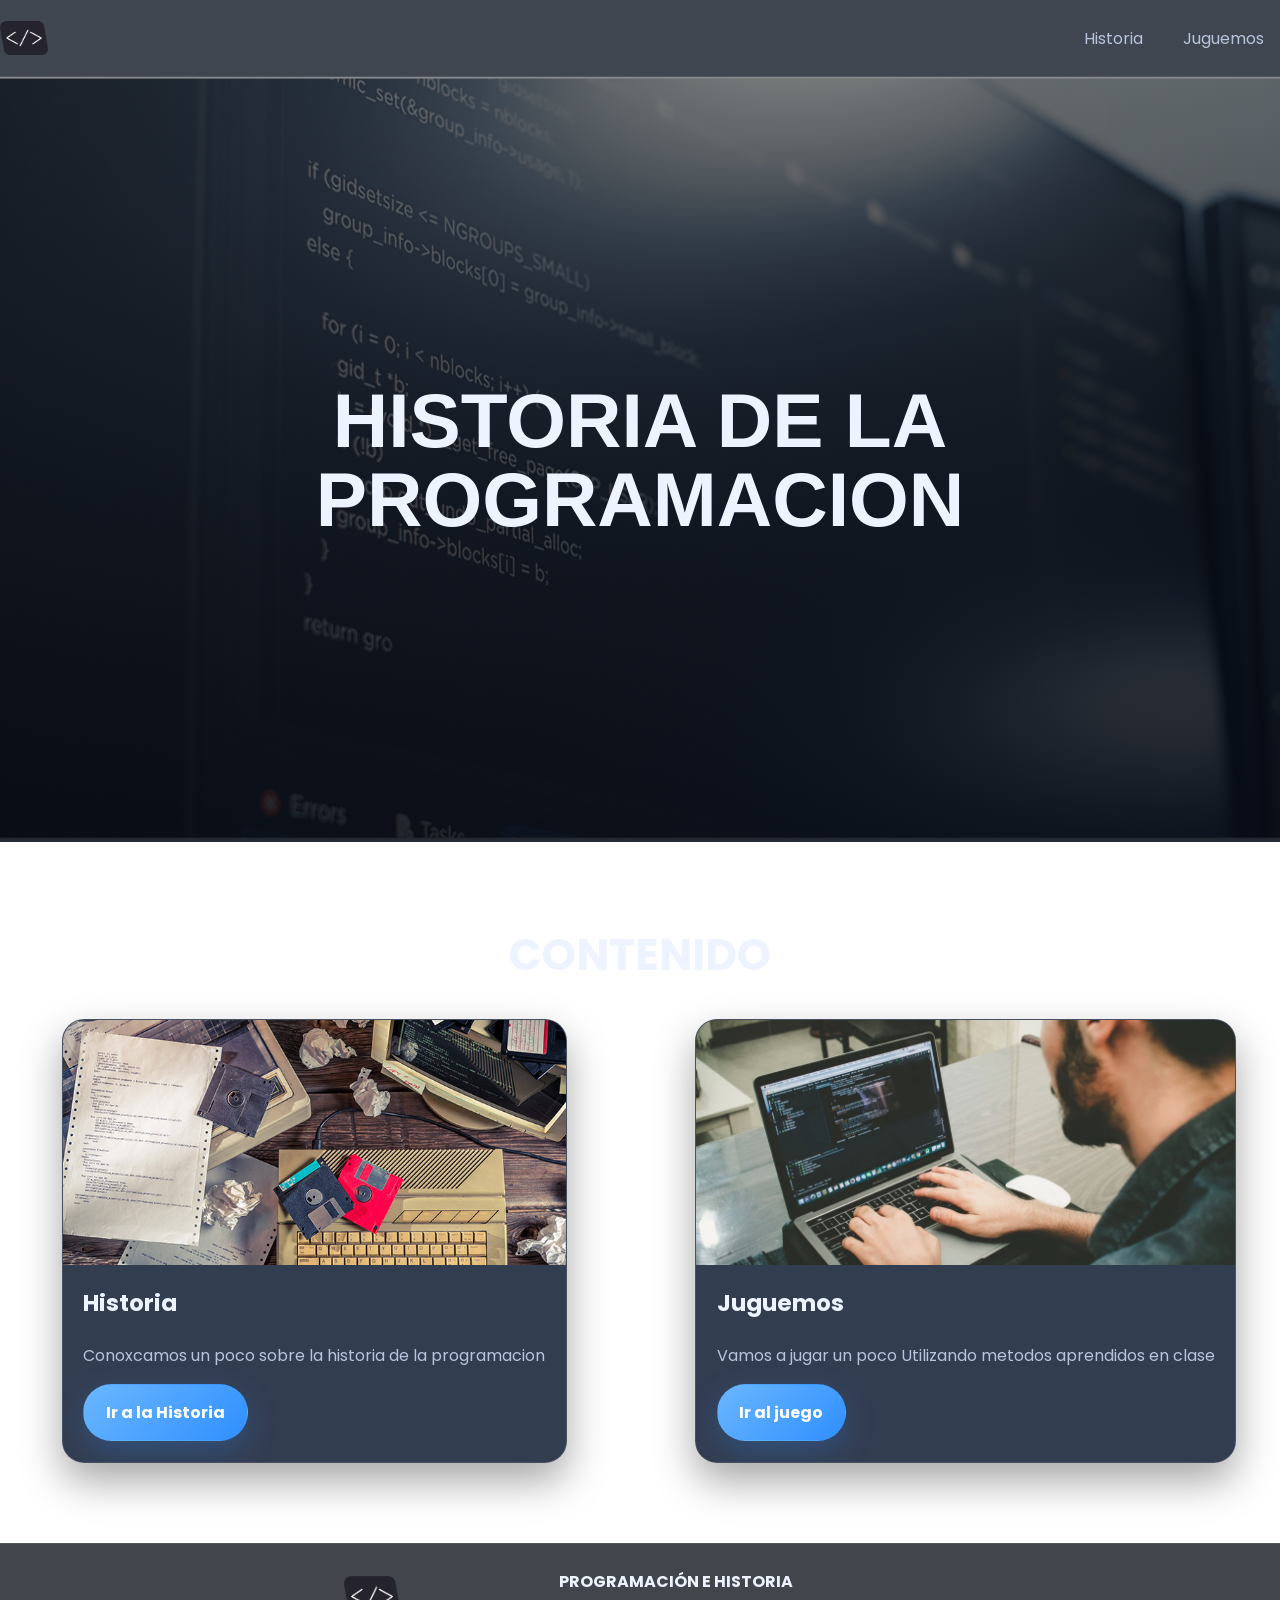
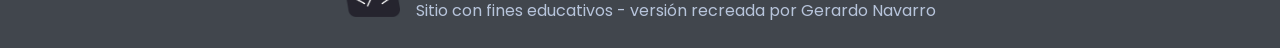
<file: proyecto_programacion_separado/index.html>
<!DOCTYPE html>
<html lang="es">
<head>
  <meta charset="UTF-8" />
  <meta name="viewport" content="width=device-width, initial-scale=1.0" />
  <title>Programación e Historia</title>
  <meta name="description" content="Sitio educativo sobre la historia de la programación, contenido multimedia y juego de rompecabezas." />
  <link rel="preconnect" href="https://fonts.googleapis.com">
  <link rel="preconnect" href="https://fonts.gstatic.com" crossorigin>
  <link href="https://fonts.googleapis.com/css2?family=Poppins:wght@300;400;600;700;800&display=swap" rel="stylesheet">
  <link rel="stylesheet" href="styles.css" />
</head>
<body class="page-home">
  <header class="site-header">
    <div class="container nav-wrap">
      <a class="brand" href="index.html">
        <img src="assets/imagenes/logo.png" alt="Logo Programación e Historia" />
      </a>

      <button class="menu-toggle" aria-label="Abrir menú">
        <span></span><span></span><span></span>
      </button>

      <nav class="site-nav">
        <a href="historia.html">Historia</a>
        <a href="juguemos.html">Juguemos</a>
      </nav>
    </div>
  </header>

  <main>
    <section class="hero hero-home">
      <div class="overlay"></div>
      <div class="container hero-content reveal">
        <h1>HISTORIA DE LA PROGRAMACION</h1>
      </div>
      </div>
    </section>

    <section class="cards-section">
      <div class="container">
        <div class="section-title reveal">
          <h2>CONTENIDO</h2>
        </div>

        <div class="grid-cards">
          <article class="feature-card from-izquierda">
            <img src="assets/imagenes/historia-programacion.jpg" alt="Historia de la programación" />
            <div class="card-body">
              <h3>Historia</h3>
              <p>Conoxcamos un poco sobre la historia de la programacion</p>
              <a href="historia.html" class="btn btn-primary">Ir a la Historia</a>
            </div>
          </article>

          <article class="feature-card from-derecha">
            <img src="assets/imagenes/img2.jpg" alt="Juego de rompecabezas" />
            <div class="card-body">
              <h3>Juguemos</h3>
              <p>Vamos a jugar un poco Utilizando metodos aprendidos en clase</p>
              <a href="juguemos.html" class="btn btn-primary">Ir al juego</a>
            </div>
          </article>
        </div>
      </div>
    </section>
  </main>

  <footer class="site-footer">
    <div class="container footer-content">
      <img src="assets/imagenes/logo.png" alt="Logo del sitio" />
      <div>
        <h3>PROGRAMACIÓN E HISTORIA</h3>
        <p>Sitio con fines educativos - versión recreada por Gerardo Navarro</p>
      </div>
    </div>
  </footer>

  <script src="script.js"></script>
</body>
</html>
</file>
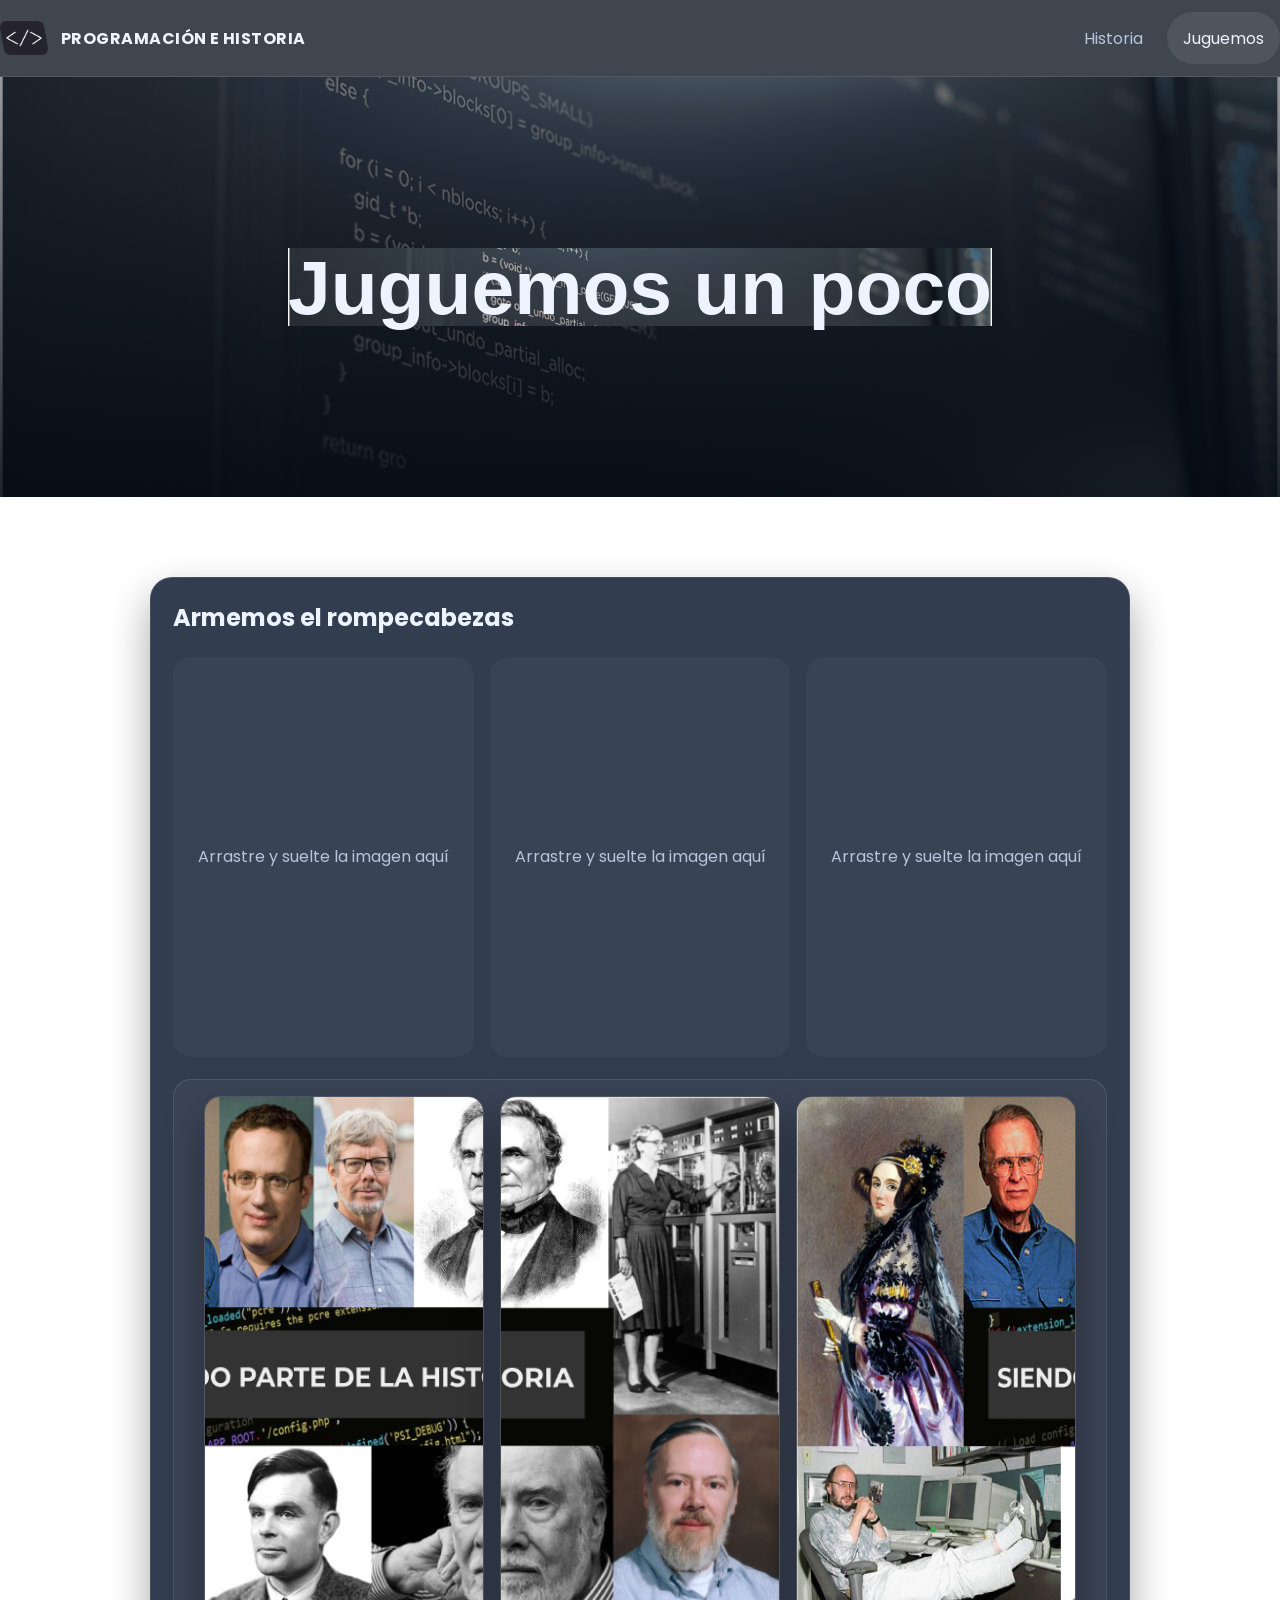
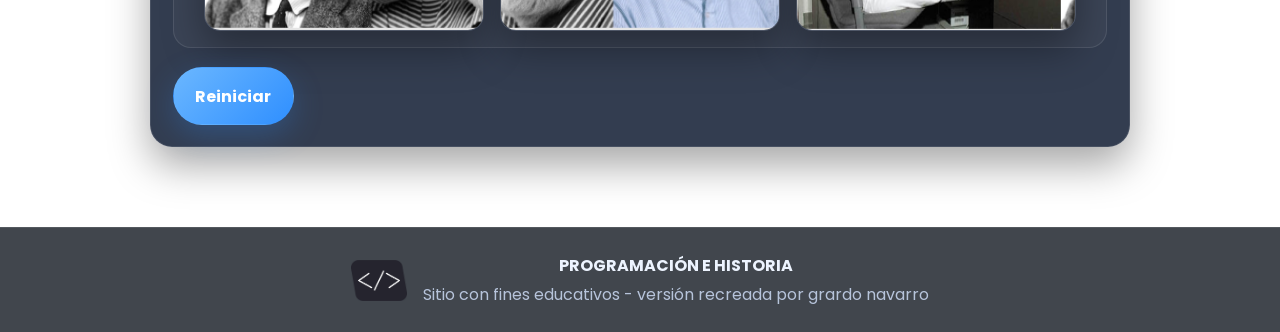
<file: proyecto_programacion_separado/juguemos.html>
<!DOCTYPE html>
<html lang="es">
<head>
  <meta charset="UTF-8" />
  <meta name="viewport" content="width=device-width, initial-scale=1.0" />
  <title>Juguemos - Rompecabezas</title>
  <link rel="preconnect" href="https://fonts.googleapis.com">
  <link rel="preconnect" href="https://fonts.gstatic.com" crossorigin>
  <link href="https://fonts.googleapis.com/css2?family=Poppins:wght@300;400;600;700;800&display=swap" rel="stylesheet">
  <link rel="stylesheet" href="styles.css" />
</head>
<body class="juguemos-page">
  <header class="site-header inner-header">
    <div class="container nav-wrap">
      <a class="brand" href="index.html">
        <img src="assets/imagenes/logo.png" alt="Logo Programación e Historia" />
        <span>PROGRAMACIÓN E HISTORIA</span>
      </a>
      <button class="menu-toggle" aria-label="Abrir menú">
        <span></span><span></span><span></span>
      </button>
      <nav class="site-nav">
        <a href="historia.html">Historia</a>
        <a class="active" href="juguemos.html">Juguemos</a>
      </nav>
    </div>
  </header>

  <main class="inner-main">
    <section class="page-banner reveal">
      <div class="container narrow">
        <h1>Juguemos un poco</h1>
       </div>
    </section>

    <section class="content-section">
      <div class="container reveal game-layout">
        <div class="board-card">
          <h2>Armemos el rompecabezas</h2>

          <div class="drop-zones">
            <div class="dropzone" data-accept="pieza1">Arrastre y suelte la imagen aquí</div>
            <div class="dropzone" data-accept="pieza2">Arrastre y suelte la imagen aquí</div>
            <div class="dropzone" data-accept="pieza3">Arrastre y suelte la imagen aquí</div>
          </div>

          <div class="pieces-area">
            <img id="pieza2" class="piece" draggable="true" src="assets/imagenes/rompe2.png" alt="Pieza 2 del rompecabezas" />
            <img id="pieza3" class="piece" draggable="true" src="assets/imagenes/Rompe3.png" alt="Pieza 3 del rompecabezas" />
            <img id="pieza1" class="piece" draggable="true" src="assets/imagenes/Rompe1.png" alt="Pieza 1 del rompecabezas" />
          </div>

          <div class="game-actions">
            <button id="resetPuzzle" class="btn btn-primary" type="button">Reiniciar</button>
            <p id="gameMessage" class="game-message"></p>
          </div>
        </div>
      </div>
    </section>
  </main>

  <footer class="site-footer">
    <div class="container footer-content">
      <img src="assets/imagenes/logo.png" alt="Logo del sitio" />
      <div>
        <h3>PROGRAMACIÓN E HISTORIA</h3>
        <p>Sitio con fines educativos - versión recreada por grardo navarro</p>
      </div>
    </div>
  </footer>

  <script src="script.js"></script>
</body>
</html>
</file>
<file: proyecto_programacion_separado/styles.css>
:root {
  --bg: #08111f;
  --bg-soft: #101d33;
  --panel: rgba(12, 25, 47, 0.84);
  --panel-2: rgba(255, 255, 255, 0.06);
  --text: #edf4ff;
  --muted: #b7c4db;
  --primary: #6bb7ff;
  --primary-strong: #2f8fff;
  --line: rgba(255, 255, 255, 0.1);
  --shadow: 0 18px 40px rgba(0, 0, 0, 0.35);
  --radius: 22px;
}

* { box-sizing: border-box; }
html { scroll-behavior: smooth; }

body {
  margin: 0;
  font-family: 'Poppins', sans-serif;
  color: var(--text);
  background: #ffffff;
}

img { max-width: 100%; display: block; }

a { color: inherit; text-decoration: none; }

button { font: inherit; }

.container {
  margin: 0 auto;
}

.narrow {  
  background: url('assets/imagenes/fondo.jpg') center/cover no-repeat;
}

.site-header {
  position: sticky;
  top: 0;
  z-index: 100;
  backdrop-filter: blur(18px);
  background: rgba(5, 12, 24, 0.76);
  border-bottom: 1px solid var(--line);
}

.inner-header { position: sticky; }

.nav-wrap {
  min-height: 76px;
  display: flex;
  align-items: center;
  justify-content: space-between;
  gap: 1rem;
}

.brand {
  display: flex;
  align-items: center;
  gap: 0.8rem;
  font-weight: 700;
  letter-spacing: 0.03em;
}

.brand img {
  width: 48px;
  height: 48px;
  object-fit: contain;
}
.site-nav {
  display: flex;
  align-items: center;
  gap: 0.5rem;
}

.site-nav a {
  padding: 0.85rem 1rem;
  border-radius: 999px;
  color: var(--muted);
  transition: 0.25s ease;
}

.site-nav a:hover,
.site-nav a.active {
  color: var(--text);
  background: rgba(255, 255, 255, 0.08);
}

.menu-toggle {
  display: none;
  width: 46px;
  height: 46px;
  border-radius: 12px;
  border: 1px solid var(--line);
  background: rgba(255,255,255,0.05);
  align-items: center;
  justify-content: center;
  flex-direction: column;
  gap: 5px;
  cursor: pointer;
}

.menu-toggle span {
  width: 20px;
  height: 2px;
  background: #fff;
  display: block;
}

.hero {
  position: relative;
  min-height: 85vh;
  display: grid;
  place-items: center;
  overflow: hidden;
}

.hero-home {
  background: url('assets/imagenes/fondo.jpg') center/cover no-repeat;
}

.overlay {
  position: absolute;
  inset: 0;
  background: linear-gradient(180deg, rgba(3, 8, 18, 0.48), rgba(5, 10, 20, 0.86));
}

.hero-content {
  position: relative;
  text-align: center;
  z-index: 1;
}
.eyebrow {
  margin: 0 0 0.7rem;
  text-transform: uppercase;
  letter-spacing: 0.18em;
  color: #9cc9ff;
  font-size: 0.82rem;
  font-weight: 700;
}
.hero h1,
.page-banner h1 {
  margin: 0;
  font-size: clamp(2.4rem, 6vw, 5rem);
  line-height: 1.02;
  font-family: 'Raleway', sans-serif;
}
.hero-text,
.page-banner p:last-child {
  max-width: 760px;
  margin: 1rem auto 0;
  color: var(--muted);
  font-size: 1.08rem;
}
.hero-actions {
  display: flex;
  justify-content: center;
  flex-wrap: wrap;
  gap: 1rem;
  margin-top: 2rem;
}

.btn {
  display: inline-flex;
  align-items: center;
  justify-content: center;
  gap: 0.55rem;
  padding: 0.95rem 1.35rem;
  border-radius: 999px;
  font-weight: 700;
  border: 1px solid transparent;
  transition: 0.25s ease;
}
.btn-primary {
  background: linear-gradient(135deg, var(--primary), var(--primary-strong));
  color: white;
  box-shadow: 0 10px 30px rgba(47, 143, 255, 0.25);
}
.btn-primary:hover { transform: translateY(-2px); }
.btn-secondary {
  border-color: rgba(255, 255, 255, 0.18);
  background: rgba(255, 255, 255, 0.05);
}
.btn-secondary:hover { background: rgba(255, 255, 255, 0.1); }
.text-link {
  color: #9fd0ff;
  font-weight: 700;
}

.cards-section,
.content-section {
  padding: 5rem 0;
  justify-content: center;
}

.alt-section {
  background: rgba(255, 255, 255, 0.03);
  border-top: 1px solid var(--line);
  border-bottom: 1px solid var(--line);
}
.section-title {
  text-align: center;
  margin-bottom: 2rem;
}
.section-title.left { text-align: left; }

.section-title h2 { margin: 0; font-size: clamp(1.9rem, 3.4vw, 3rem); }

.grid-cards {
  display: grid;
  grid-template-columns: repeat(2, 1fr);
  gap: 1.4rem;
  justify-items: center;
}

.feature-card,
.video-card,
.video-info,
.board-card,
.cta-panel,
.history-copy {
  background: var(--panel);
  border: 1px solid var(--line);
  box-shadow: var(--shadow);
  border-radius: var(--radius);
}

.feature-card {
  overflow: hidden;
}

.feature-card img {
  width: 100%;
  height: 245px;
  object-fit: cover;
}

.card-body { padding: 1.3rem; }
.card-body h3 { margin-top: 0; font-size: 1.45rem; }
.card-body p { color: var(--muted); }

.page-banner {
  padding: 4.5rem 0 2rem;
  text-align: center;
}
.inner-main { min-height: calc(100vh - 180px); }

.history-layout,
.video-layout,
.game-layout,
.cta-panel {
  display: grid;
  gap: 1.5rem;
  align-items: center;
}


.history-layout { 
  grid-template-columns: 1fr 1fr !important; 
  align-items: stretch !important;
}
.history-layout.reverse { 
  grid-template-columns: 1fr 1fr !important; 
}

.video-layout {
  grid-template-columns: 1fr !important;
  max-width: 1000px;
  margin: 0 auto;
}


.history-media {
  display: flex;
}
.history-media img {
  width: 100%;
  height: 100%;
  object-fit: cover;
}
.history-media.stacked {
  display: grid;
  gap: 1rem;
}

.history-copy {
  display: flex;
  flex-direction: column;
  justify-content: center;
  padding: 1.6rem;
}

.history-copy h2,
.video-info h2,
.board-card h2 { margin-top: 0; }
.history-copy p,
.video-info p,
.game-subtitle { color: var(--muted); }

.timeline {
  margin-top: 2rem;
  display: grid;
  gap: 1rem;
}
.timeline-item {
  display: grid;
  grid-template-columns: 140px 1fr;
  gap: 1rem;
  align-items: start;
  padding: 1.2rem;
  border-radius: 18px;
  background: var(--panel);
  border: 1px solid var(--line);
}
.year {
  display: inline-flex;
  align-items: center;
  justify-content: center;
  min-height: 48px;
  padding: 0.6rem 1rem;
  border-radius: 999px;
  background: rgba(107, 183, 255, 0.12);
  color: #a9d5ff;
  font-weight: 700;
}

.cta-panel {
  grid-template-columns: 1fr auto;
  padding: 1.8rem;
}

.video-card,
.video-info,
.board-card { padding: 1.35rem; }
.video-card video {
  width: 100%;
  border-radius: 18px;
  border: 1px solid var(--line);
  background: #000;
}
.video-controls {
  display: flex;
  gap: 0.8rem;
  flex-wrap: wrap;
  align-items: center; 
  margin-top: 1rem;
}
.control-btn {
  display: inline-flex;
  align-items: center;
  gap: 0.6rem;
  padding: 0.8rem 1rem;
  border-radius: 14px;
  border: 1px solid var(--line);
  background: rgba(255,255,255,0.05);
  color: var(--text);
  cursor: pointer;
}
.control-btn img { width: 24px; height: 24px; }

.video-time {
  display: flex;
  align-items: center;
  color: var(--primary);
  font-variant-numeric: tabular-nums;
  margin-left: 10px;
}

.game-layout { grid-template-columns: 1fr; }
.board-card { max-width: 980px; margin: 0 auto; }
.drop-zones {
  display: grid;
  grid-template-columns: repeat(3, 1fr);
  gap: 1rem;
  margin-top: 1.4rem;
}
.dropzone {
  min-height: 400px;
  border: 2px rgba(255,255,255,0.22);
  border-radius: 18px;
  padding: 0.8rem;
  display: flex;
  align-items: center;
  justify-content: center;
  text-align: center;
  color: var(--muted);
  background: rgba(255,255,255,0.03);
  transition: 0.2s ease;
}

.dropzone:hover{
  background: #000;
}

.dropzone.drag-over {
  border-color: var(--primary);
  background: rgba(107, 183, 255, 0.08);
}
.dropzone.correct {
  border-color: #44d18d;
  background: rgba(68, 209, 141, 0.08);
}
.dropzone img {
  width: 100%;
  height: 100%;
  object-fit: contain;
  border-radius: 12px;
}
.pieces-area {
  margin-top: 1.4rem;
  display: flex;
  justify-content: center;
  gap: 1rem;
  flex-wrap: wrap;
  padding: 1rem;
  border-radius: 18px;
  background: rgba(255,255,255,0.04);
  border: 1px solid var(--line);
}
.piece {
  width: min(280px, 100%);
  cursor: grab;
  border-radius: 16px;
  border: 1px solid var(--line);
  box-shadow: var(--shadow);
}

.piece.dragging { opacity: 0.55; }
.game-actions {
  margin-top: 1.2rem;
  display: flex;
  align-items: center;
  gap: 1rem;
  flex-wrap: wrap;
}
.game-message {
  margin: 0;
  min-height: 24px;
  font-weight: 600;
  color: #95ffc1;
}

.site-footer {
  border-top: 1px solid var(--line);
  background: rgba(2, 8, 18, 0.75);
  padding: 1.5rem 0;
}
.footer-content {
  display: flex;
  align-items: center;
  gap: 1rem;
  justify-content: center;
  text-align: center;
}
.footer-content img {
  width: 56px;
  height: 56px;
  object-fit: contain;
}
.footer-content h3 {
  margin: 0;
  font-size: 1rem;
}
.footer-content p {
  margin: 0.25rem 0 0;
  color: var(--muted);
}

.feature-card {
  opacity: 0;
  transform: translateX(0);
  transition: all 0.8s ease;
}

.from-izquierda {
  transform: translateX(-80px);
}

.from-derecha {
  transform: translateX(80px);
}

.show {
  opacity: 1;
  transform: translateX(0);
}

.reveal {
  opacity: 0;
  transform: translateY(28px);
  transition: 0.6s ease;
}
.reveal.visible {
  opacity: 1;
  transform: translateY(0);
}


.history-layout, 
.video-layout {
  perspective: 1200px; 
}

.history-layout.reveal, 
.video-layout.reveal {
  transform: none !important;
  opacity: 1 !important; 
}

.history-layout .history-media,
.history-layout .history-copy,
.video-layout .video-card {
  opacity: 0;
  transition: all 1s cubic-bezier(0.17, 0.84, 0.44, 1); 
}

.history-layout:not(.reverse) .history-media,
.history-layout.reverse .history-copy {
  transform: translateZ(-300px) translateX(-150px) rotateY(15deg);
}

.history-layout:not(.reverse) .history-copy,
.history-layout.reverse .history-media {
  transform: translateZ(-300px) translateX(150px) rotateY(-15deg);
}

.video-layout .video-card {
  transform: translateZ(-400px) translateY(80px) rotateX(15deg);
}
#titulo-video{
  color:#000,
}
.history-layout.visible .history-media,
.history-layout.visible .history-copy,
.video-layout.visible .video-card {
  opacity: 1;
  transform: translateZ(0) translateX(0) translateY(0) rotateY(0) rotateX(0);
}

.history-layout.visible .history-copy {
  transition-delay: 0.15s;
}
.history-layout.reverse.visible .history-media {
  transition-delay: 0.15s;
}
.video-layout.visible .video-card {
  transition-delay: 0.2s;
}


@media (max-width: 900px) {
  .grid-cards,
  .history-layout,
  .history-layout.reverse,
  .video-layout,
  .cta-panel,
  .drop-zones,
  .timeline-item {
    grid-template-columns: 1fr !important; /* !important agregado para celulares */
  }
  .year { justify-self: start; }
  
  /* Desactivar 3D en celulares para mejor rendimiento y lectura */
  .history-layout:not(.reverse) .history-media,
  .history-layout.reverse .history-copy,
  .history-layout:not(.reverse) .history-copy,
  .history-layout.reverse .history-media {
    transform: translateZ(-100px) translateY(50px) rotateY(0deg);
  }
}

@media (max-width: 760px) {
  .menu-toggle { display: inline-flex; }
  .site-nav {
    position: absolute;
    top: 76px;
    right: 1rem;
    left: 1rem;
    display: none;
    flex-direction: column;
    padding: 1rem;
    border-radius: 18px;
    background: rgba(8, 18, 36, 0.98);
    border: 1px solid var(--line);
    box-shadow: var(--shadow);
  }
  .site-nav.open { display: flex; }
  .hero { min-height: 72vh; }
  .hero h1, .page-banner h1 { font-size: 2.4rem; }
  .footer-content { flex-direction: column; }
}

.historia-page .page-banner,
.juguemos-page .page-banner {
  min-height: 420px;
  padding: 0;
  display: grid;
  place-items: center;
  text-align: center;
  background:
    linear-gradient(180deg, rgba(3, 8, 18, 0.4), rgba(5, 10, 20, 0.9)),
    url("assets/imagenes/fondo.jpg") center / cover no-repeat;
}
</file>
